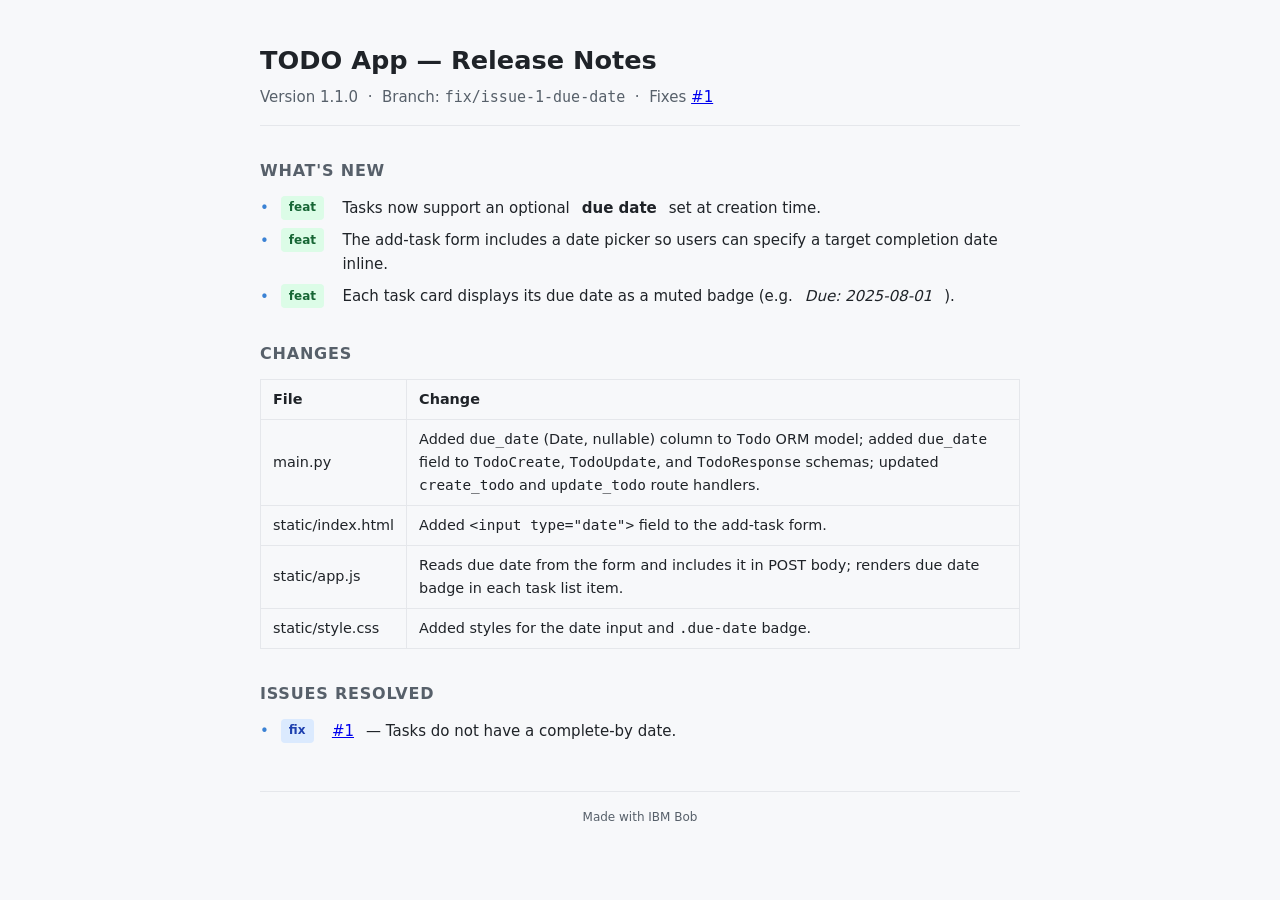
<file: release-notes-v1.1.0.html>
<!DOCTYPE html>
<html lang="en">
<head>
  <meta charset="UTF-8" />
  <meta name="viewport" content="width=device-width, initial-scale=1.0" />
  <title>Release Notes — TODO App v1.1.0</title>
  <style>
    *, *::before, *::after { box-sizing: border-box; margin: 0; padding: 0; }
    body {
      font-family: -apple-system, "Segoe UI", system-ui, sans-serif;
      font-size: 15px;
      line-height: 1.6;
      background: #f7f8fa;
      color: #1f2328;
      padding: 2.5rem 1rem;
      display: flex;
      justify-content: center;
    }
    article { width: 100%; max-width: 760px; }
    header { border-bottom: 1px solid #e5e7eb; padding-bottom: 1rem; margin-bottom: 2rem; }
    header h1 { font-size: 1.6rem; font-weight: 700; }
    header p { color: #57606a; margin-top: 0.25rem; }
    section { margin-bottom: 2rem; }
    h2 { font-size: 1rem; font-weight: 700; text-transform: uppercase;
         letter-spacing: 0.05em; color: #57606a; margin-bottom: 0.75rem; }
    ul { list-style: none; display: flex; flex-direction: column; gap: 0.5rem; }
    li { display: flex; gap: 0.75rem; align-items: flex-start; }
    li::before { content: "•"; color: #3b82d4; flex-shrink: 0; margin-top: 0.05rem; }
    .tag {
      display: inline-block; padding: 0.15rem 0.5rem;
      border-radius: 4px; font-size: 0.75rem; font-weight: 600;
      margin-right: 0.4rem; vertical-align: middle;
    }
    .tag.fix   { background: #dbeafe; color: #1e40af; }
    .tag.feat  { background: #dcfce7; color: #166534; }
    .tag.chore { background: #f3f4f6; color: #374151; }
    table { width: 100%; border-collapse: collapse; font-size: 0.9rem; }
    th, td { text-align: left; padding: 0.5rem 0.75rem; border: 1px solid #e5e7eb; }
    th { background: #f7f8fa; font-weight: 600; }
    footer {
      margin-top: 3rem; padding-top: 1rem; border-top: 1px solid #e5e7eb;
      text-align: center; font-size: 12px; color: #57606a;
    }
  </style>
</head>
<body>
<article>
  <header>
    <h1>TODO App — Release Notes</h1>
    <p>Version 1.1.0 &nbsp;·&nbsp; Branch: <code>fix/issue-1-due-date</code> &nbsp;·&nbsp; Fixes <a href="https://github.com/deleeuwblue/bob-todo-app/issues/1">#1</a></p>
  </header>

  <section>
    <h2>What's New</h2>
    <ul>
      <li><span class="tag feat">feat</span> Tasks now support an optional <strong>due date</strong> set at creation time.</li>
      <li><span class="tag feat">feat</span> The add-task form includes a date picker so users can specify a target completion date inline.</li>
      <li><span class="tag feat">feat</span> Each task card displays its due date as a muted badge (e.g. <em>Due: 2025-08-01</em>).</li>
    </ul>
  </section>

  <section>
    <h2>Changes</h2>
    <table>
      <thead><tr><th>File</th><th>Change</th></tr></thead>
      <tbody>
        <tr><td>main.py</td><td>Added <code>due_date</code> (Date, nullable) column to <code>Todo</code> ORM model; added <code>due_date</code> field to <code>TodoCreate</code>, <code>TodoUpdate</code>, and <code>TodoResponse</code> schemas; updated <code>create_todo</code> and <code>update_todo</code> route handlers.</td></tr>
        <tr><td>static/index.html</td><td>Added <code>&lt;input type="date"&gt;</code> field to the add-task form.</td></tr>
        <tr><td>static/app.js</td><td>Reads due date from the form and includes it in POST body; renders due date badge in each task list item.</td></tr>
        <tr><td>static/style.css</td><td>Added styles for the date input and <code>.due-date</code> badge.</td></tr>
      </tbody>
    </table>
  </section>

  <section>
    <h2>Issues Resolved</h2>
    <ul>
      <li><span class="tag fix">fix</span> <a href="https://github.com/deleeuwblue/bob-todo-app/issues/1">#1</a> — Tasks do not have a complete-by date.</li>
    </ul>
  </section>

  <footer>Made with IBM Bob</footer>
</article>
</body>
</html>
</file>
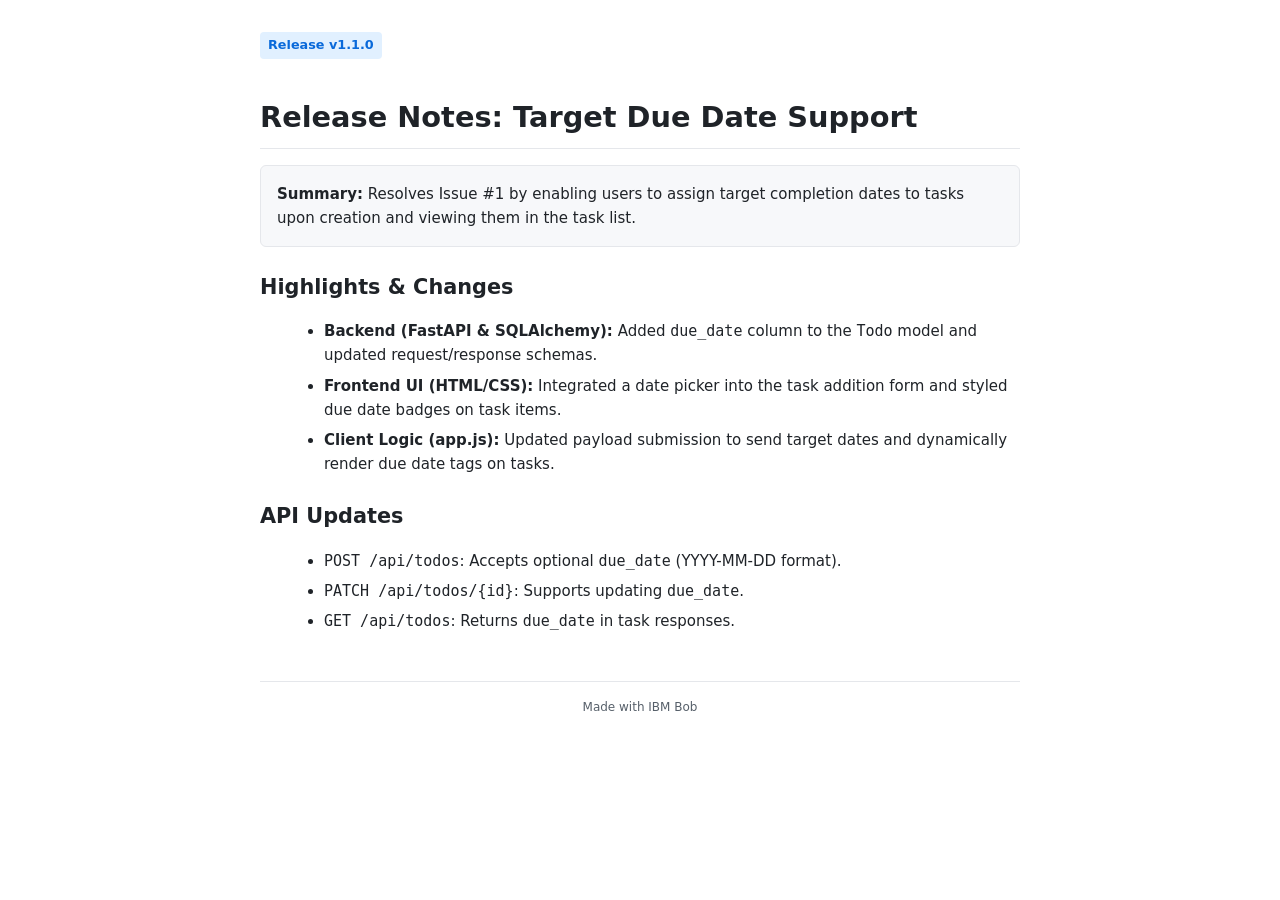
<file: release_notes.html>
<!DOCTYPE html>
<html lang="en">
<head>
  <meta charset="UTF-8" />
  <meta name="viewport" content="width=device-width, initial-scale=1.0" />
  <title>Release Notes - Due Date Support</title>
  <style>
    body {
      font-family: -apple-system, "Segoe UI", system-ui, sans-serif;
      font-size: 15px;
      line-height: 1.6;
      background: #ffffff;
      color: #1f2328;
      max-width: 760px;
      margin: 2rem auto;
      padding: 0 1.5rem;
    }
    h1 {
      font-size: 1.8rem;
      font-weight: 700;
      border-bottom: 1px solid #e5e7eb;
      padding-bottom: 0.5rem;
      margin-bottom: 1rem;
    }
    h2 {
      font-size: 1.3rem;
      font-weight: 600;
      margin-top: 1.5rem;
      margin-bottom: 0.5rem;
    }
    .badge {
      display: inline-block;
      font-size: 0.8rem;
      font-weight: 600;
      padding: 0.2rem 0.5rem;
      background: #e1f0ff;
      color: #0969da;
      border-radius: 4px;
      margin-bottom: 1rem;
    }
    ul {
      margin-left: 1.5rem;
      margin-bottom: 1rem;
    }
    li {
      margin-bottom: 0.4rem;
    }
    .card {
      background: #f7f8fa;
      border: 1px solid #e5e7eb;
      border-radius: 6px;
      padding: 1rem;
      margin: 1rem 0;
    }
    footer {
      margin-top: 3rem;
      padding-top: 1rem;
      border-top: 1px solid #e5e7eb;
      text-align: center;
      font-size: 12px;
      color: #57606a;
    }
  </style>
</head>
<body>
  <span class="badge">Release v1.1.0</span>
  <h1>Release Notes: Target Due Date Support</h1>

  <div class="card">
    <strong>Summary:</strong> Resolves Issue #1 by enabling users to assign target completion dates to tasks upon creation and viewing them in the task list.
  </div>

  <h2>Highlights &amp; Changes</h2>
  <ul>
    <li><strong>Backend (FastAPI &amp; SQLAlchemy):</strong> Added <code>due_date</code> column to the <code>Todo</code> model and updated request/response schemas.</li>
    <li><strong>Frontend UI (HTML/CSS):</strong> Integrated a date picker into the task addition form and styled due date badges on task items.</li>
    <li><strong>Client Logic (app.js):</strong> Updated payload submission to send target dates and dynamically render due date tags on tasks.</li>
  </ul>

  <h2>API Updates</h2>
  <ul>
    <li><code>POST /api/todos</code>: Accepts optional <code>due_date</code> (YYYY-MM-DD format).</li>
    <li><code>PATCH /api/todos/{id}</code>: Supports updating <code>due_date</code>.</li>
    <li><code>GET /api/todos</code>: Returns <code>due_date</code> in task responses.</li>
  </ul>

  <footer>Made with IBM Bob</footer>
</body>
</html>
</file>
